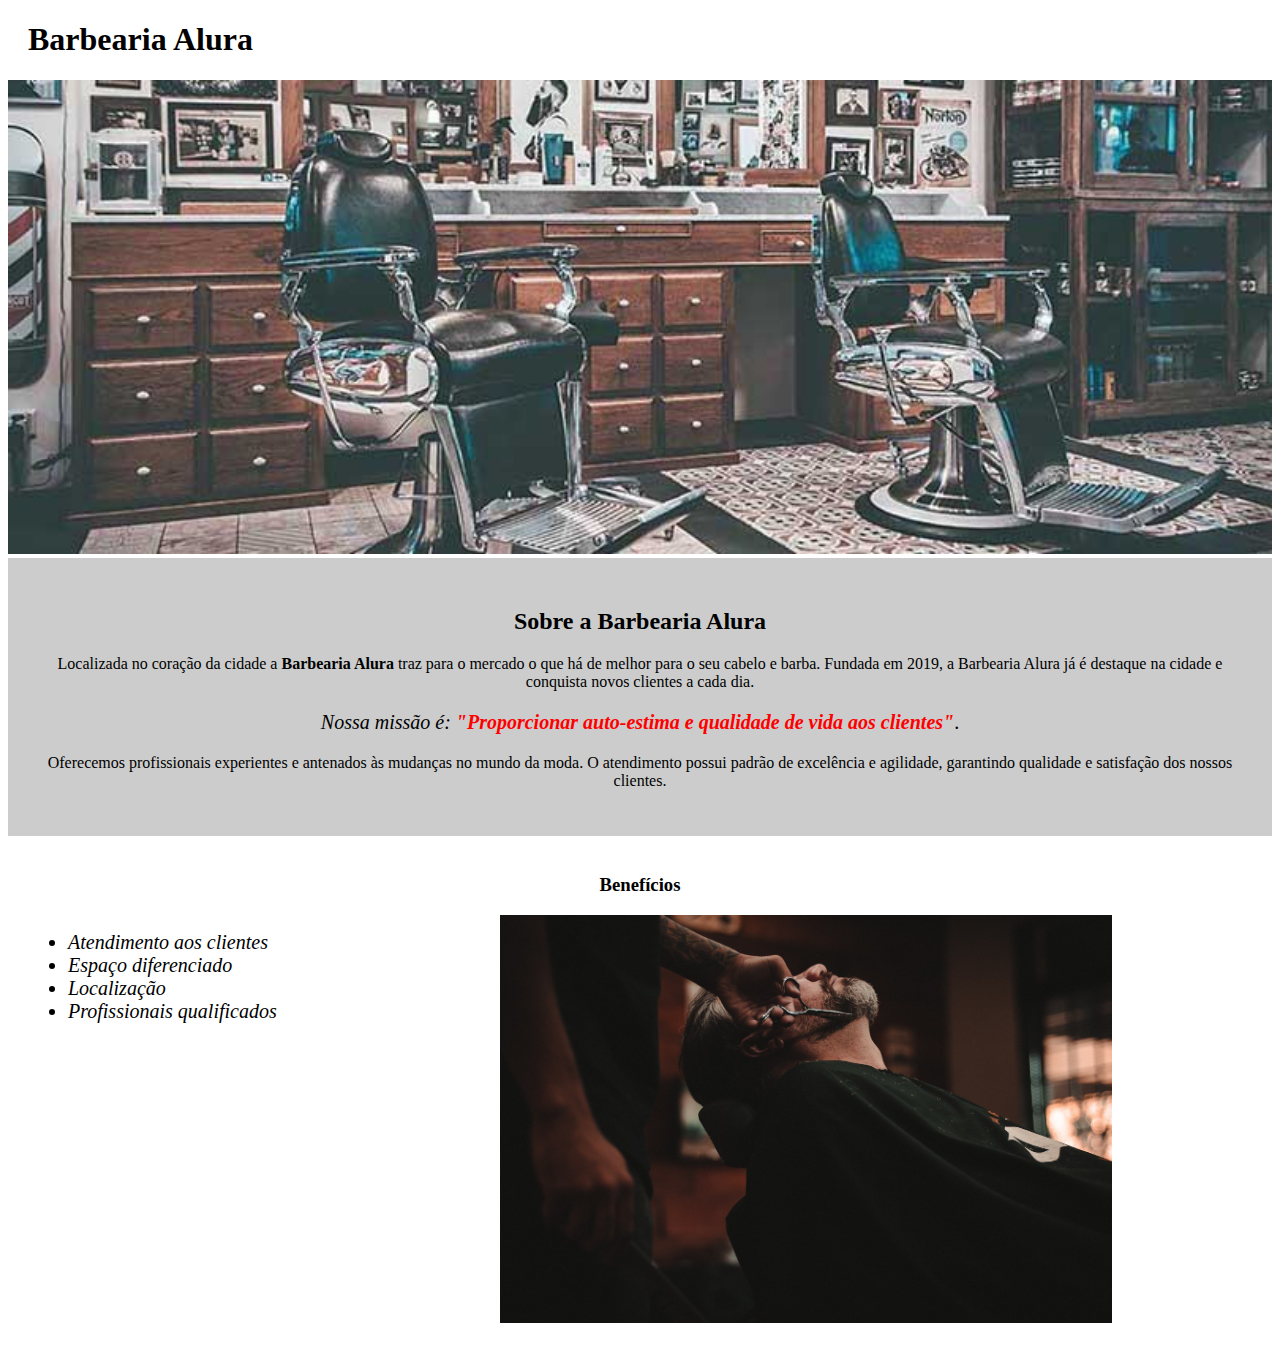
<file: index.html>
<!DOCTYPE html>
<html lang="pt-br">

    <head>
        <meta charset="UTF-8">
        <title>Barbearia Alura</title>
        <link rel="stylesheet" href="style.css">
    </head>

    <body>
        <header>
            <h1 class="titulo-principal">Barbearia Alura</h1>
        </header>

        <img id="banner" src="banner.jpg">

        <div class="principal">
            <h2 class="titulo-centralizado">Sobre a Barbearia Alura</h2>
            <p>
                Localizada no coração da cidade a <strong>Barbearia Alura</strong> traz para o mercado o que há de melhor para o seu cabelo e barba.
                Fundada em 2019, a Barbearia Alura já é destaque na cidade e conquista novos clientes a cada dia.
            </p>
            <p id="missao"><em>Nossa missão é: <strong>"Proporcionar auto-estima e qualidade de vida aos clientes"</strong></em>.</p>
            <p>
                Oferecemos profissionais experientes e antenados às mudanças no mundo da moda.
                O atendimento possui padrão de excelência e agilidade, garantindo qualidade e satisfação dos nossos clientes.
            </p>
        </div>

        <div class="beneficios">
            <h3 class="titulo-centralizado">Benefícios</h3>

            <ul>
                <li class="itens">Atendimento aos clientes</li>
                <li class="itens">Espaço diferenciado</li>
                <li class="itens">Localização</li>
                <li class="itens">Profissionais qualificados</li>
            </ul>

            <img src="beneficios.jpg" class="imagembeneficios">
        </div>
    </body>

</html>
</file>
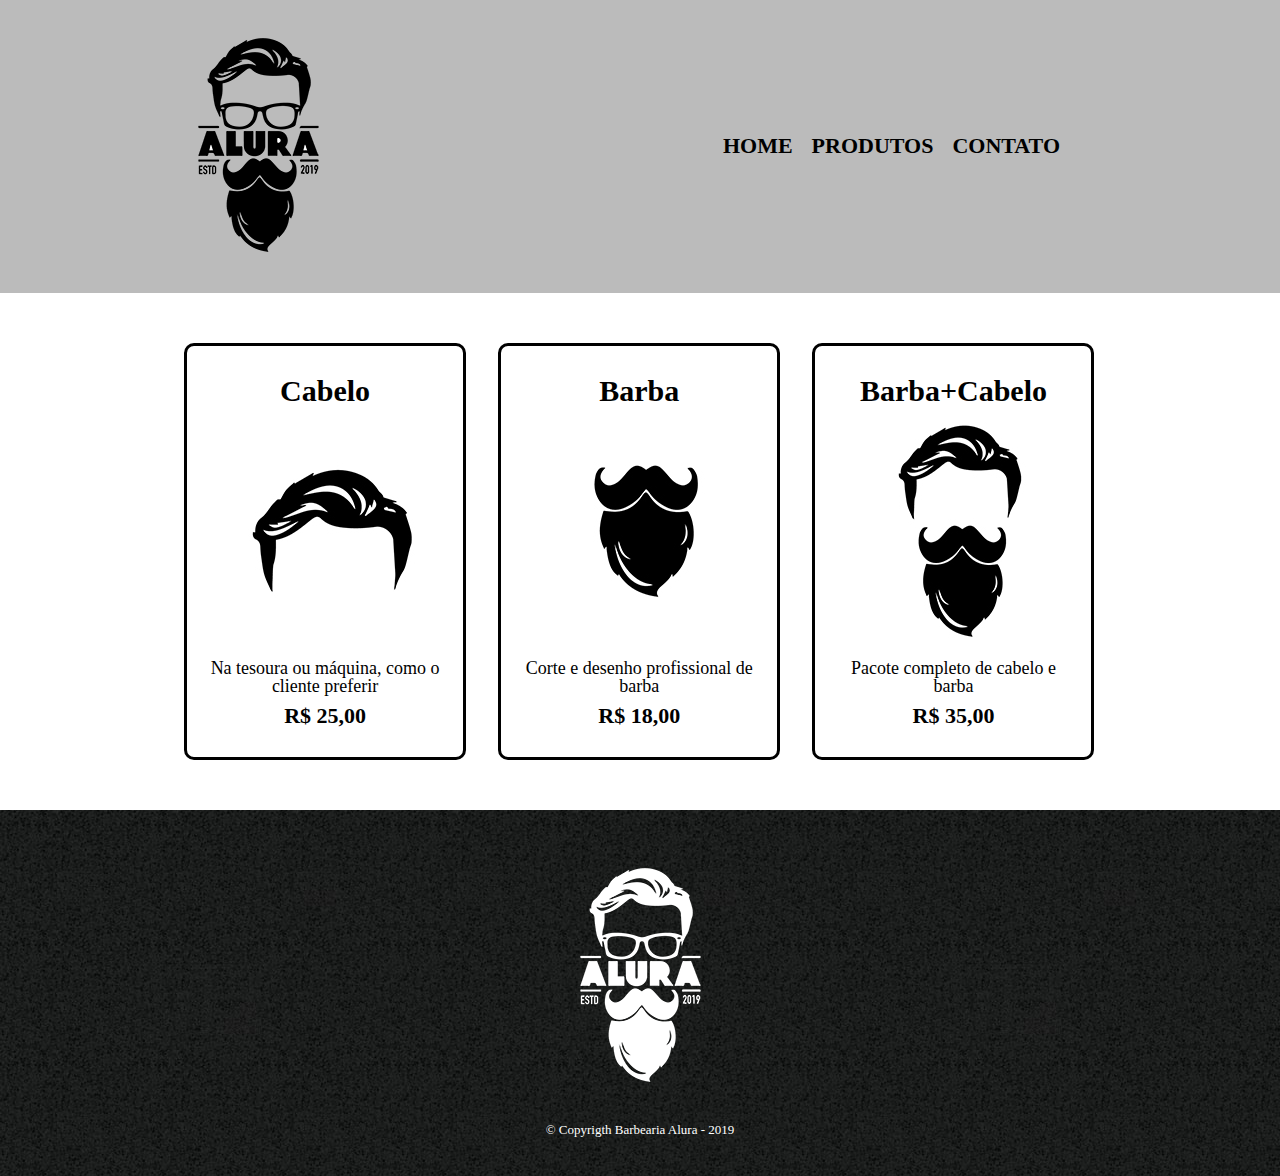
<file: produtos.html>
<!DOCTYPE html>
<html lang="pt-br">

    <head>
        <meta charset="UTF-8">
        <title>Produtos - Barbearia Alura</title>
        <link rel="stylesheet" href="reset.css">
        <link rel="stylesheet" href="produtos.css">
    </head>

    <body>
        <header>
            <div class="caixa">
                <h1><img src="logo.png"></h1>
                <nav>
                    <ul>
                        <li><a href="index.html">Home</a></li>
                        <li><a href="produtos.html">Produtos</a></li>
                        <li><a href="contato.html">Contato</a></li>
                    </ul>
                </nav>
            </div>
        </header>

        <main>
            <ul class="produtos">
                <li>
                    <h2>Cabelo</h2>
                    <img src="cabelo.jpg">
                    <p class="produto-descricao">Na tesoura ou máquina, como o cliente preferir</p>
                    <p class="produto-preco">R$ 25,00</p>
                </li>
                <li>
                    <h2>Barba</h2>
                    <img src="barba.jpg">
                    <p class="produto-descricao">Corte e desenho profissional de barba</p>
                    <p class="produto-preco">R$ 18,00</p>
                </li>
                <li>
                    <h2>Barba+Cabelo</h2>
                    <img src="cabelo+barba.jpg">
                    <p class="produto-descricao">Pacote completo de cabelo e barba</p>
                    <p class="produto-preco">R$ 35,00</p>
                </li>
            </ul>
        </main>

        <footer>
            <img src="logo-branco.png">
            <p class="copyrigth">&copy; Copyrigth Barbearia Alura - 2019</p>
        </footer>
    </body>

</html>
</file>
<file: style.css>
.titulo-principal {
    padding-left: 20px;
}

#banner {
    width: 100%;
}

.principal {
    background: #CCCCCC;
    padding: 30px;
}

.titulo-centralizado {
    text-align: center;
}

p {
    text-align: center;
}

#missao {
    font-size: 20px;
}

em strong {
    color: #FF0000;
}

.beneficios {
    background: #FFFFFF;
    padding: 20px;
}

ul {
    display: inline-block;
    vertical-align: top;
    width: 20%;
    margin-right: 15%;
}

.itens {
    font-style: italic;
    font-size: 20px;
}

.imagembeneficios {
    width: 50%;
}
</file>
<file: produtos.css>
header {
    background: #BBBBBB;
    padding: 20px 0;
}

.caixa {
    position: relative;
    width: 940px;
    margin: 0 auto;
}

nav li {
    display: inline;
    margin: 0 0 0 15px;
}

nav a {
    text-transform: uppercase;
    color: #000000;
    font-weight: bold;
    font-size: 22px;
    text-decoration: none;
}

nav a:hover {
    color: #C78C19;
    text-decoration: underline;
}

nav {
    position: absolute;
    top: 115px;
    right: 50px;

}

.produtos {
    width: 940px;
    margin: 0 auto;
    padding: 50px 0;
}

.produtos li {
    display: inline-block;
    text-align: center;
    width: 30%;
    vertical-align: top;
    margin: 0 1.5%;
    padding: 30px 20px;
    box-sizing: border-box;
    border: 3px solid #000000;
    border-radius: 10px;
}

.produtos li:hover {
    border-color: #C78C19;

}

.produtos li:hover h2 {
    font-size: 35px;
}

.produtos li:active {
    border-color: #088C19;
}

.produtos h2 {
    font-size: 30px;
    font-weight: bold;
}

.produto-descricao {
    font-size: 18px;
}

.produto-preco {
    font-size: 22px;
    font-weight: bold;
    margin-top: 10px;
}

footer {
    text-align: center;
    background: url("bg.jpg");
    padding: 40px 0;
}

.copyrigth {
    color: #FFFFFF;
    font-size: 13px;
    margin-top: 20px;
}
</file>
